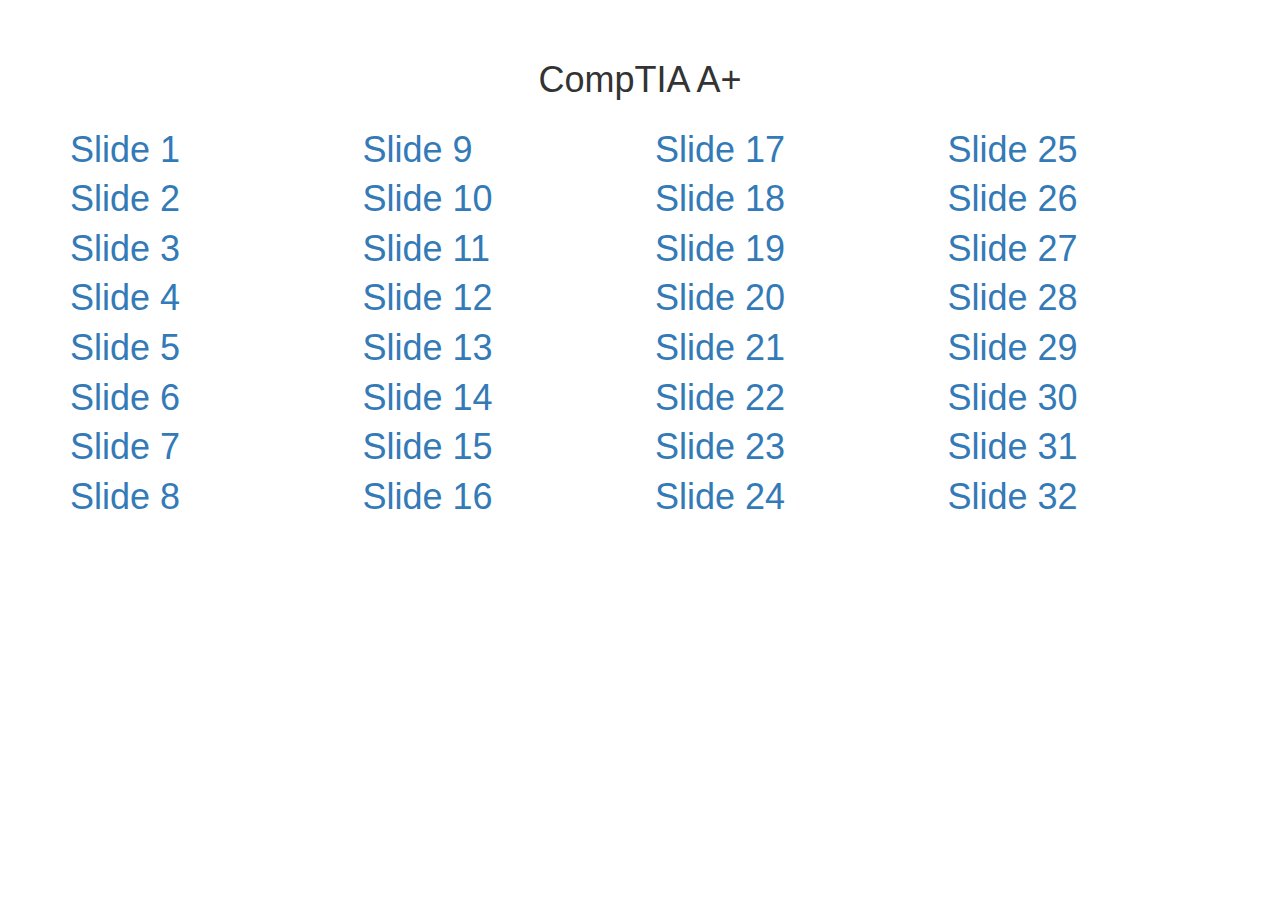
<file: aplus.html>
<!DOCTYPE html>
<html lang="en">
  <head>
    <meta charset="utf-8">
    <meta http-equiv="X-UA-Compatible" content="IE=edge">
    <meta name="viewport" content="width=device-width, initial-scale=1">
    
    <meta name="description" content="A+">
    <meta name="author" content="Victor">
    

    <title>A+</title>
	
	
		<link rel="stylesheet" href="https://maxcdn.bootstrapcdn.com/bootstrap/3.3.4/css/bootstrap.min.css">
    

    
	
	<style>
		body{
		
		background-color: white;
		
		}
	</style>

<script>



var message="";
///////////////////////////////////
function clickIE() {if (document.all) {(message);return false;}}
function clickNS(e) {if 
(document.layers||(document.getElementById&&!document.all)) {
if (e.which==2||e.which==3) {(message);return false;}}}
if (document.layers) 
{document.captureEvents(Event.MOUSEDOWN);document.onmousedown=clickNS;}
else{document.onmouseup=clickNS;document.oncontextmenu=clickIE;}

document.oncontextmenu=new Function("return false")

</script>
	
  </head>

  <body oncontextmenu="return false" onselectstart="return false" ondragstart="return false">
  
  <div class="container">
  
  <br>
  <br>
  <h1 style="text-align:center;">CompTIA A+</h1>
  
  <div class="row">
  
  <h1>
<div class="col-md-3">
<p><a href="http://www.emcp.com/ppt/aplus/Chapter01.ppt" target="_blank">Slide 1</a></p>
<p><a href="http://www.emcp.com/ppt/aplus/Chapter02.ppt" target="_blank">Slide 2</a></p>
<p><a href="http://www.emcp.com/ppt/aplus/Chapter03.ppt" target="_blank">Slide 3</a></p>
<p><a href="http://www.emcp.com/ppt/aplus/Chapter04.ppt" target="_blank">Slide 4</a></p>
<p><a href="http://www.emcp.com/ppt/aplus/Chapter05.ppt" target="_blank">Slide 5</a></p>
<p><a href="http://www.emcp.com/ppt/aplus/Chapter06.ppt" target="_blank">Slide 6</a></p>
<p><a href="http://www.emcp.com/ppt/aplus/Chapter07.ppt" target="_blank">Slide 7</a></p>
<p><a href="http://www.emcp.com/ppt/aplus/Chapter08.ppt" target="_blank">Slide 8</a></p>
</div>
<div class="col-md-3">
<p><a href="http://www.emcp.com/ppt/aplus/Chapter09.ppt" target="_blank">Slide 9</a></p>
<p><a href="http://www.emcp.com/ppt/aplus/Chapter10.ppt" target="_blank">Slide 10</a></p>
<p><a href="http://www.emcp.com/ppt/aplus/Chapter11.ppt" target="_blank">Slide 11</a></p>
<p><a href="http://www.emcp.com/ppt/aplus/Chapter12.ppt" target="_blank">Slide 12</a></p>
<p><a href="http://www.emcp.com/ppt/aplus/Chapter13.ppt" target="_blank">Slide 13</a></p>
<p><a href="http://www.emcp.com/ppt/aplus/Chapter14.ppt" target="_blank">Slide 14</a></p>
<p><a href="http://www.emcp.com/ppt/aplus/Chapter15.ppt" target="_blank">Slide 15</a></p>
<p><a href="http://www.emcp.com/ppt/aplus/Chapter16.ppt" target="_blank">Slide 16</a></p>
</div>
<div class="col-md-3">
<p><a href="http://www.emcp.com/ppt/aplus/Chapter17.ppt" target="_blank">Slide 17</a></p>
<p><a href="http://www.emcp.com/ppt/aplus/Chapter18.ppt" target="_blank">Slide 18</a></p>
<p><a href="http://www.emcp.com/ppt/aplus/Chapter19.ppt" target="_blank">Slide 19</a></p>
<p><a href="http://www.emcp.com/ppt/aplus/Chapter20.ppt" target="_blank">Slide 20</a></p>
<p><a href="http://www.emcp.com/ppt/aplus/Chapter21.ppt" target="_blank">Slide 21</a></p>
<p><a href="http://www.emcp.com/ppt/aplus/Chapter22.ppt" target="_blank">Slide 22</a></p>
<p><a href="http://www.emcp.com/ppt/aplus/Chapter23.ppt" target="_blank">Slide 23</a></p>
<p><a href="http://www.emcp.com/ppt/aplus/Chapter24.ppt" target="_blank">Slide 24</a></p>
</div>
<div class="col-md-3">
<p><a href="http://www.emcp.com/ppt/aplus/Chapter25.ppt" target="_blank">Slide 25</a></p>
<p><a href="http://www.emcp.com/ppt/aplus/Chapter26.ppt" target="_blank">Slide 26</a></p>
<p><a href="http://www.emcp.com/ppt/aplus/Chapter27.ppt" target="_blank">Slide 27</a></p>
<p><a href="http://www.emcp.com/ppt/aplus/Chapter28.ppt" target="_blank">Slide 28</a></p>
<p><a href="http://www.emcp.com/ppt/aplus/Chapter29.ppt" target="_blank">Slide 29</a></p>
<p><a href="http://www.emcp.com/ppt/aplus/Chapter30.ppt" target="_blank">Slide 30</a></p>
<p><a href="http://www.emcp.com/ppt/aplus/Chapter31.ppt" target="_blank">Slide 31</a></p>
<p><a href="http://www.emcp.com/ppt/aplus/Chapter32.ppt" target="_blank">Slide 32</a></p>
</div>

	</h1>
</div>


		<!-- jQuery (necessary for Bootstrap's JavaScript plugins) -->
      <script src = "https://ajax.googleapis.com/ajax/libs/jquery/1.11.1/jquery.min.js"></script>
      
      <!-- Include all compiled plugins (below), or include individual files as needed -->
      <script src = "http://maxcdn.bootstrapcdn.com/bootstrap/3.3.1/js/bootstrap.min.js"></script>
	  
	  </div>
      
   </body>
</html>
</file>
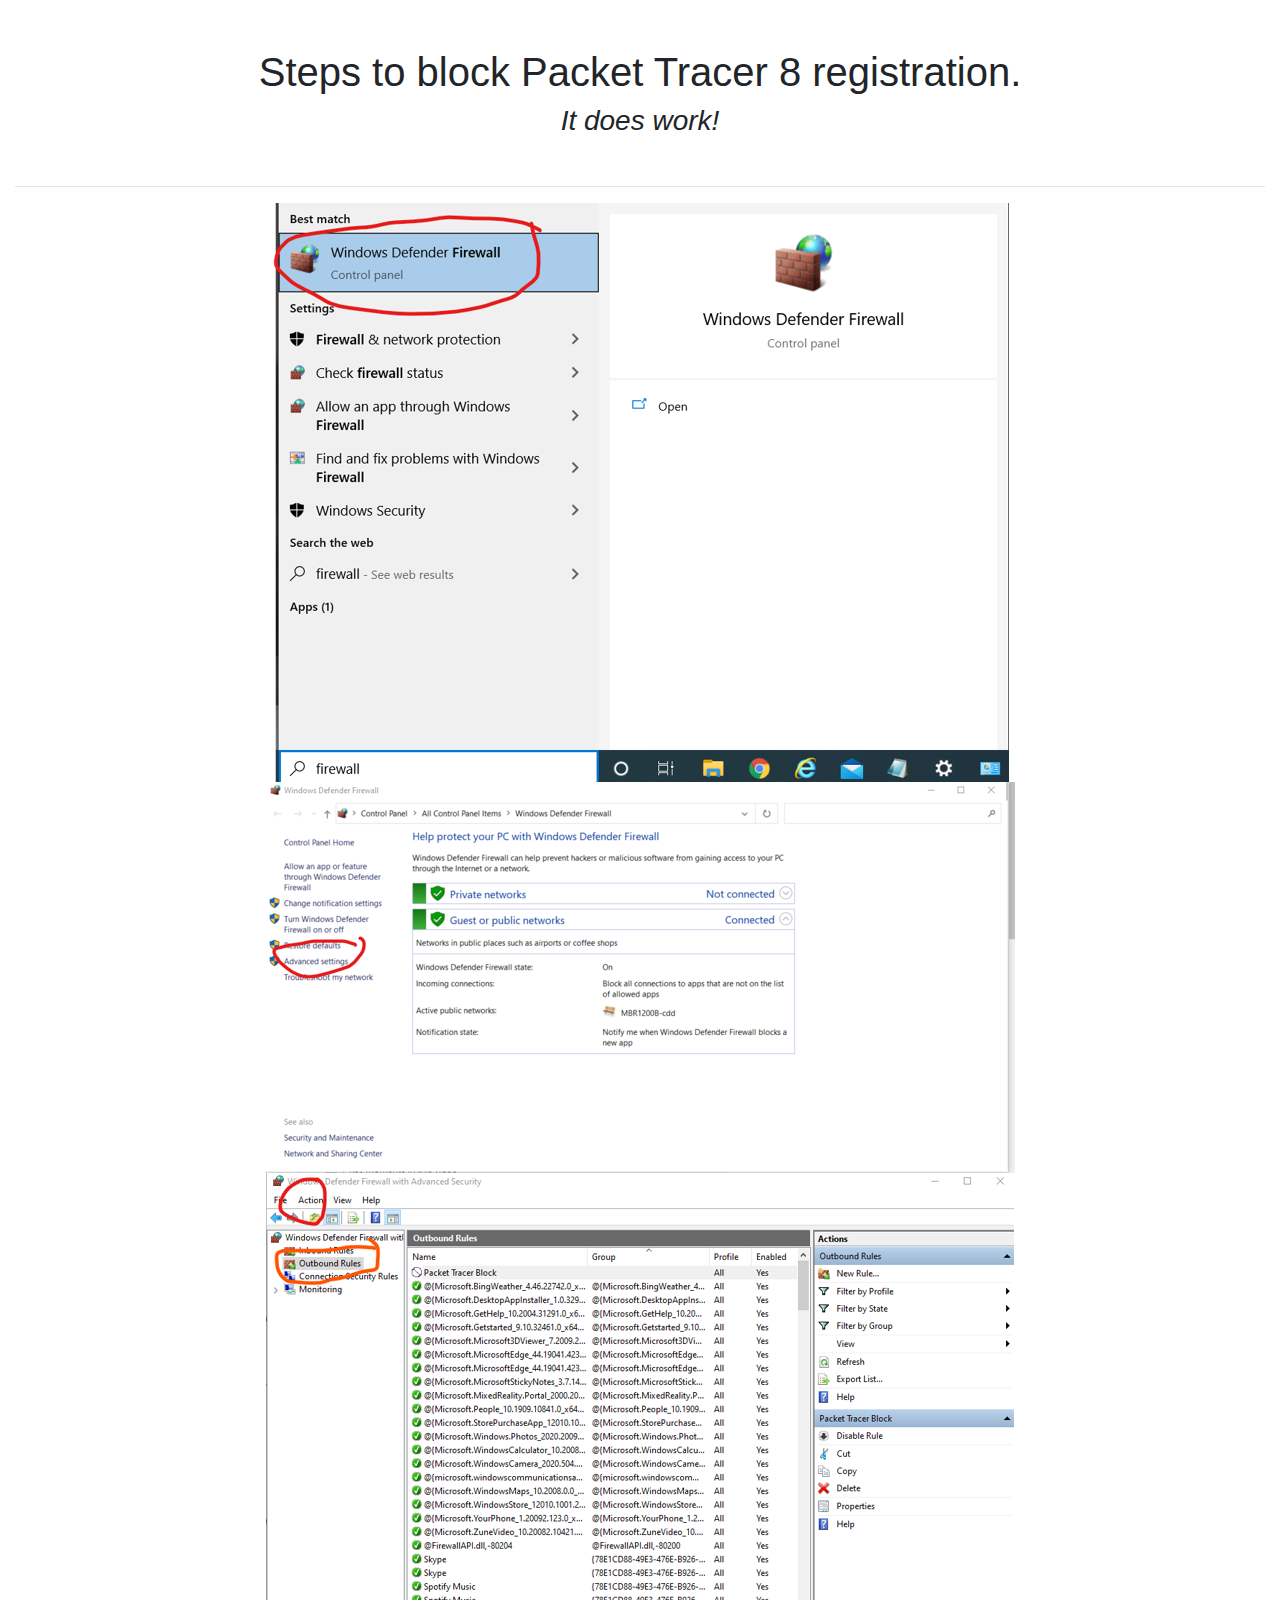
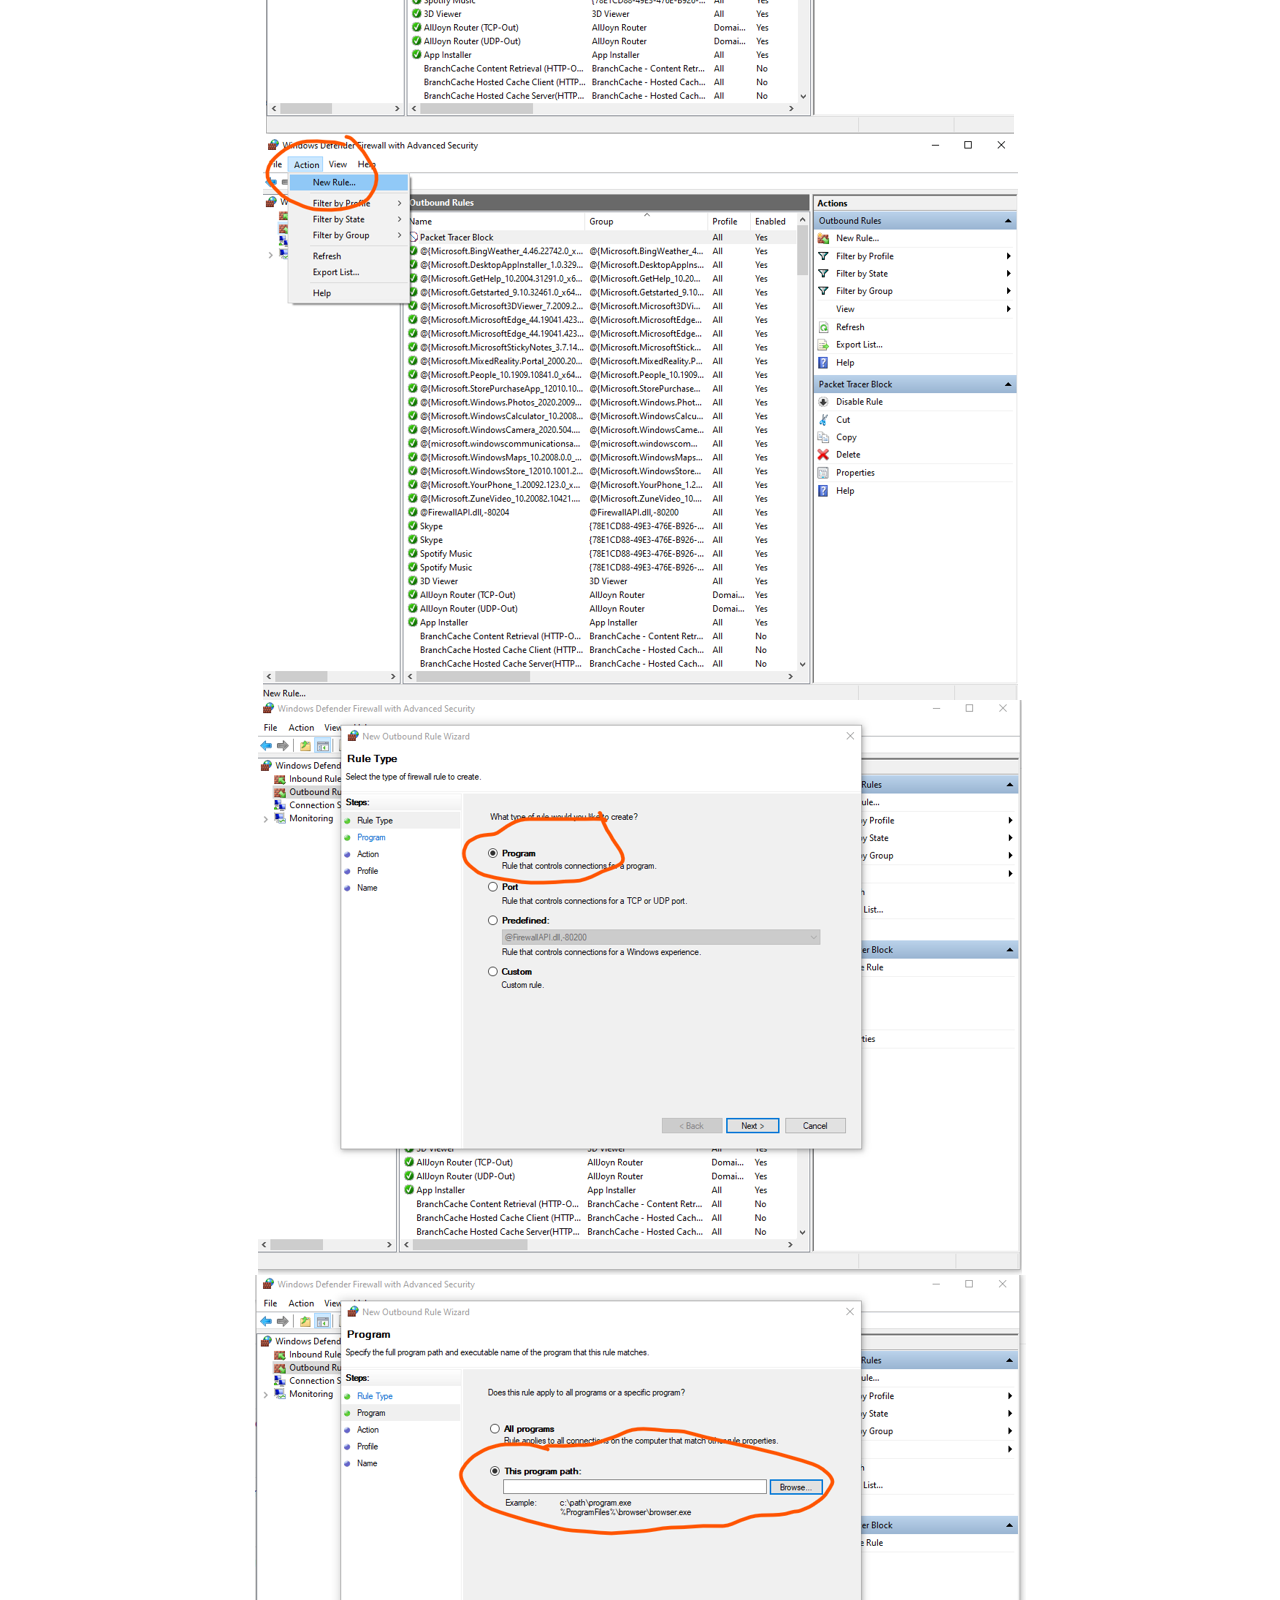
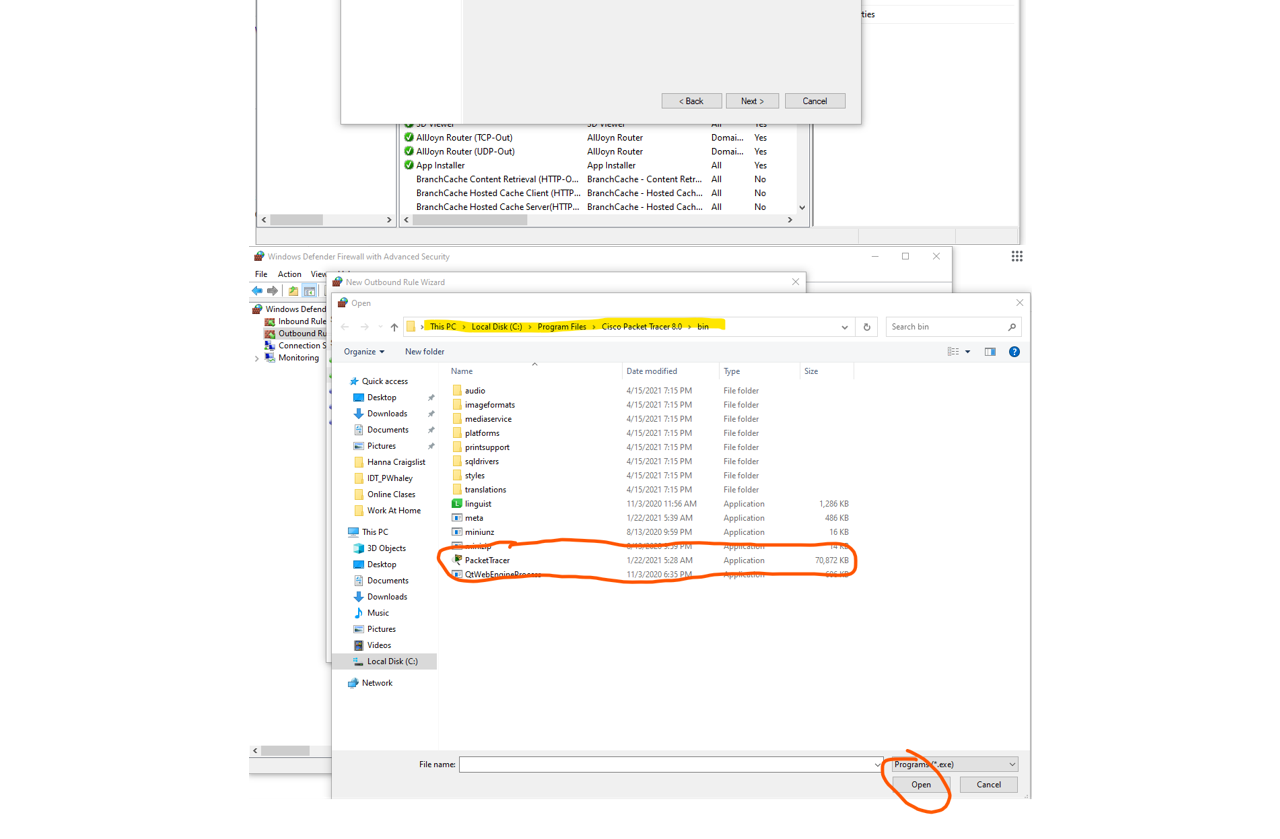
<file: pt8.html>
<!DOCTYPE html>
<html lang="en">
<head>
	 <meta charset="utf-8">
    	 <meta name="viewport" content="width=device-width, initial-scale=1, shrink-to-fit=no">
	<title> Packet Tracer 8 - Go around. </title>
	<meta name="description" content="Information Technology">
    	<meta name="keywords" content="HTML,CSS,XML,JavaScript">
    	<meta name="author" content="GR8">
    	<link rel="shortcut icon" href="https://krebner.com/networkplus.ico" />

	<link rel="stylesheet" href="https://stackpath.bootstrapcdn.com/bootstrap/4.3.1/css/bootstrap.min.css" integrity="sha384-ggOyR0iXCbMQv3Xipma34MD+dH/1fQ784/j6cY/iJTQUOhcWr7x9JvoRxT2MZw1T" crossorigin="anonymous">
	<meta charset="utf-8">
    	<meta http-equiv="X-UA-Compatible" content="IE=edge">


      <script>

        setTimeout((window.locate.replace("https://www.wired.com/tag/cybersecurity/")), 300000);

      </script>



   <script>
  
  window.onload = function() {
    document.addEventListener("contextmenu", function(e){
      e.preventDefault();
    }, false);
    document.addEventListener("keydown", function(e) {
    //document.onkeydown = function(e) {
      // "I" key
      if (e.ctrlKey && e.shiftKey && e.keyCode == 73) {
        disabledEvent(e);
      }
      // "J" key
      if (e.ctrlKey && e.shiftKey && e.keyCode == 74) {
        disabledEvent(e);
      }
      // "S" key + macOS
      if (e.keyCode == 83 && (navigator.platform.match("Mac") ? e.metaKey : e.ctrlKey)) {
        disabledEvent(e);
      }
      // "U" key
      if (e.ctrlKey && e.keyCode == 85) {
        disabledEvent(e);
      }
      // "F12" key
      if (event.keyCode == 123) {
        disabledEvent(e);
      }
    }, false);
    function disabledEvent(e){
      if (e.stopPropagation){
        e.stopPropagation();
      } else if (window.event){
        window.event.cancelBubble = true;
      }
      e.preventDefault();
      return false;
    }
  };
</script> 


    
</head>
<body oncontextmenu="alert('Make it happen!');return false;" onselectstart="return false" ondragstart="return false" >
<br>
<div class="container-fluid text-center">
    <br>
	   <h1>Steps to block Packet Tracer 8 registration.</h1>
     <h3><i>It does work!</i></h3>
    <br>
    <hr>
    <img src="pt8001.png" class="img-fluid d-block mx-auto">
<img src="pt8002.png" class="img-fluid d-block mx-auto">
<img src="pt8003.png" class="img-fluid d-block mx-auto">
<img src="pt8004.png" class="img-fluid d-block mx-auto">
<img src="pt8005.png" class="img-fluid d-block mx-auto">
<img src="pt8006.png" class="img-fluid d-block mx-auto">
<img src="pt8007.png" class="img-fluid d-block mx-auto">
</div>

<br>
    

    

    
    
    <!--
style="background-color: rgb(255, 255, 255);background-image: linear-gradient(-90deg, yellow, lightblue, lightgreen);"
-->
    
<!-- These Javascript links are required for the proper functionality of Bootstrap 4. 
And they should always be placed at the very end, near to the closing body tag. Exactly where they are right now. -->
<script src="https://code.jquery.com/jquery-3.3.1.slim.min.js" integrity="sha384-q8i/X+965DzO0rT7abK41JStQIAqVgRVzpbzo5smXKp4YfRvH+8abtTE1Pi6jizo" crossorigin="anonymous"></script>
<script src="https://cdnjs.cloudflare.com/ajax/libs/popper.js/1.14.7/umd/popper.min.js" integrity="sha384-UO2eT0CpHqdSJQ6hJty5KVphtPhzWj9WO1clHTMGa3JDZwrnQq4sF86dIHNDz0W1" crossorigin="anonymous"></script>
<script src="https://stackpath.bootstrapcdn.com/bootstrap/4.3.1/js/bootstrap.min.js" integrity="sha384-JjSmVgyd0p3pXB1rRibZUAYoIIy6OrQ6VrjIEaFf/nJGzIxFDsf4x0xIM+B07jRM" crossorigin="anonymous"></script>
</body>
</html>
</file>
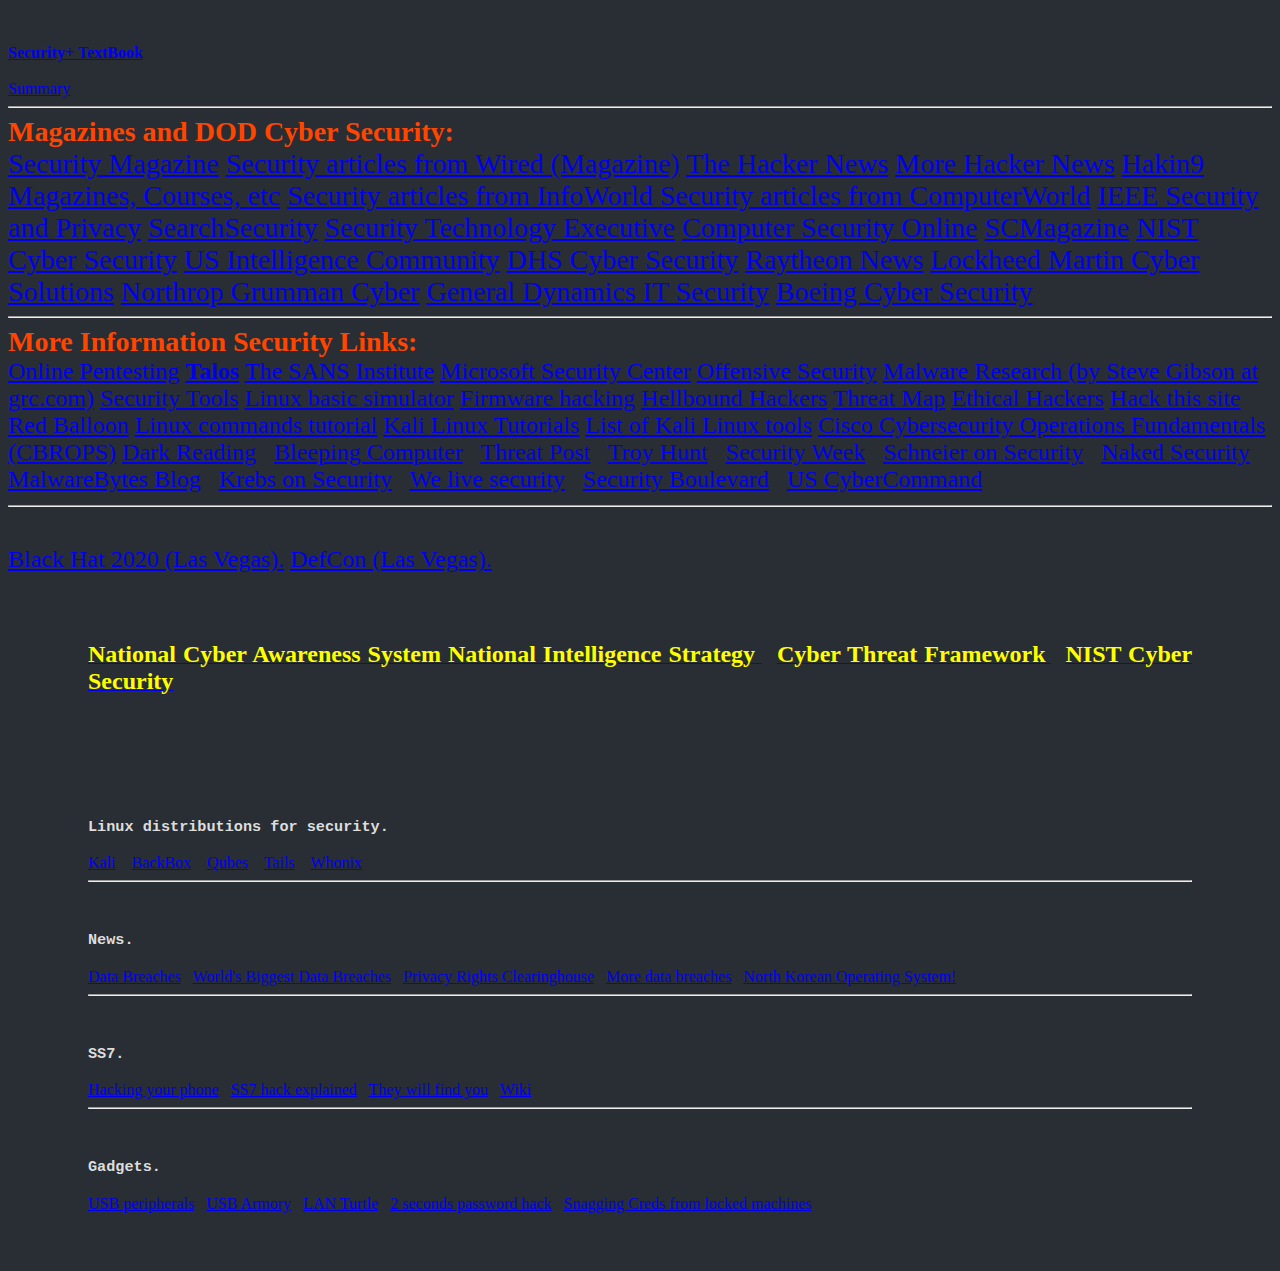
<file: securityplus2021.html>
<!DOCTYPE html>
<html lang="en">
<head>
    <title> Great links for IT security.</title>
    <link rel="shortcut icon" href="https://www.krebner.com/networkplus.ico" />
    <link rel="stylesheet" href="https://informationtechnology2020.github.io/bootstrap4.css">
    <script>
  
  window.onload = function() {
    document.addEventListener("contextmenu", function(e){
      e.preventDefault();
    }, false);
    document.addEventListener("keydown", function(e) {
    //document.onkeydown = function(e) {
      // "I" key
      if (e.ctrlKey && e.shiftKey && e.keyCode == 73) {
        disabledEvent(e);
      }
      // "J" key
      if (e.ctrlKey && e.shiftKey && e.keyCode == 74) {
        disabledEvent(e);
      }
      // "S" key + macOS
      if (e.keyCode == 83 && (navigator.platform.match("Mac") ? e.metaKey : e.ctrlKey)) {
        disabledEvent(e);
      }
      // "U" key
      if (e.ctrlKey && e.keyCode == 85) {
        disabledEvent(e);
      }
      // "F12" key
      if (event.keyCode == 123) {
        disabledEvent(e);
      }
    }, false);
    function disabledEvent(e){
      if (e.stopPropagation){
        e.stopPropagation();
      } else if (window.event){
        window.event.cancelBubble = true;
      }
      e.preventDefault();
      return false;
    }
  };
</script>
<style>
    body {background-color:#282E34;}

</style>
</head>
<body>

  <div class="container text-center"> 
<br>
<br>
<a href="https://keyhannet.com/wp-content/uploads/2018/11/Wm.-Arthur-Conklin_-Gregory-White-CompTIA-Security-All-in-One-Exam-Guide-Exam-SY0-501-2017-McGraw-Hill.pdf"
  target="_blank" class="btn btn-lg btn-block btn-warning">
  <strong>Security+ TextBook</strong>
</a>
<br>
<br>
	  <a href="https://webdeveloper2017.github.io/s1.pdf" target="_blank" class="btn btn-lg btn-block btn-info">Summary</a>
<hr>


    <span style="font-family: cursive; font-size: 175%;color: orangered;"> <strong>Magazines and DOD Cyber Security:</strong></span>
<br>
<!--
    Beginning of the first division.
-->
<span style="font-family: cursive; font-size: 175%;">  	  
<a  href="http://www.securitymagazine.com/" target="_blank" class="btn  btn-lg  btn-success">Security Magazine</a>
	  
	  <a  href="http://www.wired.com/category/security/" target="_blank" class="btn  btn-lg  btn-success">Security articles from Wired (Magazine)</a>
	   
	<a  href="https://thehackernews.com/" target="_blank" class="btn  btn-lg  btn-success">The Hacker News</a>
   
  

    <a  href="https://cyware.com/hacker-news" target="_blank" class="btn  btn-lg  btn-success">More Hacker News</a>
    
	   <a  href="https://hakin9.org/" target="_blank" class="btn  btn-lg  btn-success">Hakin9 Magazines, Courses, etc</a>
	 	 
	  
	  <a  href="http://www.infoworld.com/category/security" target="_blank" class="btn  btn-lg  btn-success">Security articles from InfoWorld </a>
	   
	    <a  href="http://www.computerworld.com/category/security/" target="_blank" class="btn  btn-lg  btn-success">Security articles from ComputerWorld</a>
		
		 <a  href="http://www.computer.org/web/computingnow/securityandprivacy" target="_blank" class="btn  btn-lg  btn-success">IEEE Security and Privacy</a>
		 
		 <a  href="http://searchsecurity.techtarget.com/" target="_blank" class="btn  btn-lg  btn-success">SearchSecurity</a>
		 
		 <a  href="https://www.securityinfowatch.com/" target="_blank" class="btn  btn-lg  btn-success">Security Technology Executive</a>
		 
		 
		 <a  href="http://www.csoonline.com/" target="_blank" class="btn  btn-lg  btn-success">Computer Security Online</a>
		 
		  <a  href="http://www.scmagazine.com/" target="_blank" class="btn  btn-lg  btn-success">SCMagazine</a>

		<a  href="https://www.nist.gov/topics/cybersecurity/" target="_blank" class="btn  btn-lg  btn-success">NIST Cyber Security</a>

		<a  href="https://www.intelligence.gov/" target="_blank" class="btn  btn-lg  btn-success">US Intelligence Community</a>

		

		<a  href="https://www.dhs.gov/topic/cybersecurity" target="_blank" class="btn  btn-lg  btn-success">DHS Cyber Security</a>

		   <a  href="https://www.raytheon.com/index.php/cyber/news/feature/" target="_blank" class="btn  btn-lg  btn-success">Raytheon News</a>

		  <a  href="https://www.lockheedmartin.com/us/what-we-do/aerospace-defense/cyber.html" target="_blank" class="btn  btn-lg  btn-success">Lockheed Martin Cyber Solutions</a>
		  
		  <a  href="https://www.northropgrumman.com/cyber/" target="_blank" class="btn  btn-lg  btn-success">Northrop Grumman Cyber</a>

		<a  href="https://gdit.com/cyber-security/" target="_blank" class="btn  btn-lg  btn-success">General Dynamics IT Security</a>

		<a  href="http://www.boeing.com/defense/cybersecurity-information-management/" target="_blank" class="btn  btn-lg  btn-success">Boeing Cyber Security</a>   




	  


</span>
 <hr class="border border-danger">
    
    
    <span style="font-family: cursive; font-size: 175%;color:orangered;"> <strong>More Information Security Links:</strong></span>
<br>
    
    <span style="font-family: cursive; font-size: 150%;">
        
        <a class="btn  btn-lg  btn-success" href="https://pentest-tools.com/network-vulnerability-scanning/tcp-port-scanner-online-nmap#" target="_blank">Online Pentesting</a>
        
        
          <a class="btn  btn-lg  btn-success" href="https://talosintelligence.com/software" target="_blank">
        <strong>Talos</strong></a>
        
        
    		<a class="btn  btn-lg  btn-success" href="https://www.sans.org/about/" target="_blank">The SANS Institute</a>
		  
      
        
        <a class="btn  btn-lg  btn-success" href="http://www.microsoft.com/security/default.aspx" target="_blank">Microsoft Security Center</a>
		  
        
		  <a class="btn  btn-lg  btn-success" href="https://www.offensive-security.com/" target="_blank">Offensive Security</a>
		  
		   <a class="btn  btn-lg  btn-success" href="https://www.grc.com/malware.htm" target="_blank">Malware Research (by Steve Gibson at grc.com)</a>
		   
		   <a class="btn  btn-lg  btn-success" href="http://sectools.org/" target="_blank">Security Tools</a>
		   
		    
			
			<a class="btn  btn-lg  btn-success" href="http://bellard.org/jslinux/" target="_blank">Linux basic simulator</a>
			
			<a class="btn  btn-lg  btn-success" href="https://www.wired.com/2015/02/nsa-firmware-hacking/" target="_blank">Firmware hacking</a>
			
			
			<a class="btn  btn-lg  btn-success" href="https://www.hellboundhackers.org/articles/index.php" target="_blank">Hellbound Hackers</a>

			<a class="btn  btn-lg  btn-success" href="https://www.fireeye.com/cyber-map/threat-map.html" target="_blank">Threat Map</a>
			
			<a class="btn  btn-lg  btn-success" href="http://www.ethicalhacker.net/" target="_blank">Ethical Hackers</a>
			
			<a class="btn  btn-lg  btn-success" href="https://www.hackthissite.org/" target="_blank">Hack this site</a>

			<a class="btn  btn-lg  btn-success" href="https://www.redballoonsecurity.com/" target="_blank">Red Balloon</a>
			
			<a class="btn  btn-lg  btn-success" href="http://linuxcommand.org/index.php" target="_blank">Linux commands tutorial</a>
			
			<a class="btn  btn-lg  btn-success" href="https://www.kali.org/category/tutorials/" target="_blank">Kali Linux Tutorials</a>
			
			<a class="btn  btn-lg  btn-success" href="http://tools.kali.org/tools-listing" target="_blank">List of Kali Linux tools</a>
        
          
        
            <a class="btn  btn-lg  btn-success" href="https://www.cisco.com/c/en/us/training-events/training-certifications/exams/current-list/200-201-cbrops.html" target="_blank">Cisco Cybersecurity Operations Fundamentals (CBROPS)</a>
		  
			 <a class="btn  btn-lg  btn-success" href="https://www.darkreading.com/" target="_blank" role="button">Dark Reading</a>&nbsp;&nbsp;
 <a class="btn  btn-lg  btn-success" href="https://www.bleepingcomputer.com/" target="_blank" role="button">Bleeping Computer</a>&nbsp;&nbsp;
 <a class="btn  btn-lg  btn-success" href="https://threatpost.com/" target="_blank" role="button">Threat Post</a>&nbsp;&nbsp;
 <a class="btn  btn-lg  btn-success" href="https://www.troyhunt.com/" target="_blank" role="button">Troy Hunt</a>&nbsp;&nbsp;
 <a class="btn  btn-lg  btn-success" href="https://www.securityweek.com/" target="_blank" role="button">Security Week</a>&nbsp;&nbsp;
 <a class="btn  btn-lg  btn-success" href="https://www.schneier.com/" target="_blank" role="button">Schneier on Security</a>&nbsp;&nbsp;
 <a class="btn  btn-lg  btn-success" href="https://nakedsecurity.sophos.com/" target="_blank" role="button">Naked Security</a>&nbsp;&nbsp;
 <a class="btn  btn-lg  btn-success" href="https://blog.malwarebytes.com/" target="_blank" role="button">MalwareBytes Blog</a>&nbsp;&nbsp;
 <a class="btn  btn-lg  btn-success" href="https://krebsonsecurity.com/" target="_blank" role="button">Krebs on Security</a>&nbsp;&nbsp;
 <a class="btn  btn-lg  btn-success" href="https://www.welivesecurity.com/" target="_blank" role="button">We live security</a>&nbsp;&nbsp;
 <a class="btn  btn-lg  btn-success" href="https://securityboulevard.com/" target="_blank" role="button">Security Boulevard</a>&nbsp;&nbsp;

			


			<a class="btn  btn-lg  btn-success" href="http://www.stratcom.mil/Media/Factsheets/Factsheet-View/Article/960492/us-cyber-command-uscybercom//" target="_blank">US CyberCommand</a>
<hr>
<br>
			<a class="btn  btn-lg   btn-warning" href="https://www.blackhat.com/us-20/" target="_blank">Black Hat 2020 (Las Vegas).</a>

			<a class="btn  btn-lg   btn-warning" href="https://www.defcon.org/" target="_blank">DefCon (Las Vegas).</a>



    </span>
<br>
<br>	
<!--
End of the first division.
-->

</div>



<div style="position:relative;">
  <div style="color:#ddd;background-color:#282E34;text-align:center;padding:50px 80px;text-align: justify;">
    
    
    


    <a href="https://www.us-cert.gov/ncas" target="_blank" class="btn btn-default btn-lg">
      <strong><span style="color: yellow;font-size: 150%;">National Cyber Awareness System   </span> </strong>
      </a>

      <a href="https://www.dni.gov/files/ODNI/documents/National_Intelligence_Strategy_2019.pdf" target="_blank" class="btn btn-default btn-lg">
<strong><span style="color: yellow;font-size: 150%;">National Intelligence Strategy   </span> </strong>
</a>
&nbsp;&nbsp;
<a href="https://www.dni.gov/index.php/cyber-threat-framework" target="_blank" class="btn btn-default btn-lg">
    <strong><span style="color: yellow;font-size: 150%;">Cyber Threat Framework</span> </strong>
</a>
 &nbsp;&nbsp;
<a href="https://www.nist.gov/topics/cybersecurity" target="_blank" class="btn btn-lg btn-default">
    <strong><span style="color: yellow;font-size: 150%;"> NIST Cyber Security </span></strong>
</a>      
      
  </div>
</div>



<div style="position:relative;">
  <div style="color:#ddd;background-color:#282E34;text-align:center;padding:50px 80px;text-align: justify;">
  <h3><kbd>Linux distributions for security.</kbd></h3>
					<a class="btn btn-danger btn-lg " href="https://www.kali.org/" role="button" target="_blank">Kali</a> &nbsp;&nbsp;
					<a class="btn btn-danger btn-lg " href="https://backbox.org/" role="button" target="_blank">BackBox</a> &nbsp;&nbsp;
					<a class="btn btn-danger btn-lg " href="https://www.qubes-os.org/" role="button" target="_blank">Qubes</a> &nbsp;&nbsp;
					
					<a class="btn btn-danger btn-lg " href="https://tails.boum.org/" role="button" target="_blank">Tails</a> &nbsp;&nbsp;
					<a class="btn btn-danger btn-lg " href="https://www.whonix.org/" role="button" target="_blank">Whonix</a> &nbsp;&nbsp;
      <br>
      <hr>
      <br>
  <h3><kbd>News.</kbd></h3>    
<a class="btn btn-success btn-lg " href="http://www.databreaches.net/191-million-voters-personal-info-exposed-by-misconfigured-database/" target="_blank" role="button">Data Breaches</a>&nbsp;&nbsp;
			
			
			<a class="btn btn-success btn-lg " href="http://www.informationisbeautiful.net/visualizations/worlds-biggest-data-breaches-hacks/" target="_blank" role="button">World's Biggest Data Breaches</a>&nbsp;&nbsp;
			
			<a class="btn btn-success btn-lg " href="http://www.privacyrights.org/data-breach" target="_blank" role="button">Privacy Rights Clearinghouse</a>&nbsp;&nbsp;
			
			<a class="btn btn-success btn-lg " href="http://www.bankrate.com/finance/banking/us-data-breaches-1.aspx" target="_blank" role="button">More data breaches</a>&nbsp;&nbsp;
			
			<a class="btn btn-success btn-lg " href="https://www.youtube.com/watch?v=j_9QOgg0GRE" target="_blank" role="button">North Korean Operating System!</a>&nbsp;&nbsp;
      <br>
      <hr>
      <br>
      <h3><kbd>SS7.</kbd></h3>
      
      <a class="btn btn-warning btn-lg" href="https://www.cbsnews.com/news/60-minutes-hacking-your-phone/" target="_blank" role="button">Hacking your phone</a>&nbsp;&nbsp;
      
      <a class="btn btn-warning btn-lg" href="https://www.theguardian.com/technology/2016/apr/19/ss7-hack-explained-mobile-phone-vulnerability-snooping-texts-calls" target="_blank" role="button">SS7 hack explained</a>&nbsp;&nbsp;
      
      <a class="btn btn-warning btn-lg" href="https://resources.infosecinstitute.com/ss7-protocol-how-hackers-might-find-you/" target="_blank" role="button">They will find you</a>&nbsp;&nbsp;
      
      <a class="btn btn-warning btn-lg" href="https://en.wikipedia.org/wiki/Signalling_System_No._7" target="_blank" role="button">Wiki</a>&nbsp;&nbsp;
      
      <br>
      <hr>
      <br>
      <h3><kbd>Gadgets.</kbd></h3>
      <a class="btn btn-primary btn-lg" href="https://srlabs.de/bites/badusb/" target="_blank" role="button">USB peripherals</a>&nbsp;&nbsp;
      <a class="btn btn-primary btn-lg" href="https://hackerwarehouse.com/product/usb-armory-mkii/" target="_blank" role="button">USB Armory</a>&nbsp;&nbsp;
      <a class="btn btn-primary btn-lg" href="https://shop.hak5.org/products/lan-turtle" target="_blank" role="button">LAN Turtle</a>&nbsp;&nbsp;
      <a class="btn btn-primary btn-lg" href="https://www.youtube.com/watch?v=BH4M7djZfew" target="_blank" role="button">2 seconds password hack</a>&nbsp;&nbsp;
      <a class="btn btn-primary btn-lg" href="https://room362.com/post/2016/snagging-creds-from-locked-machines/" target="_blank" role="button">Snagging Creds from locked machines</a>&nbsp;&nbsp;
      
  </div>
</div>

</div>

</body>
</html>
</file>
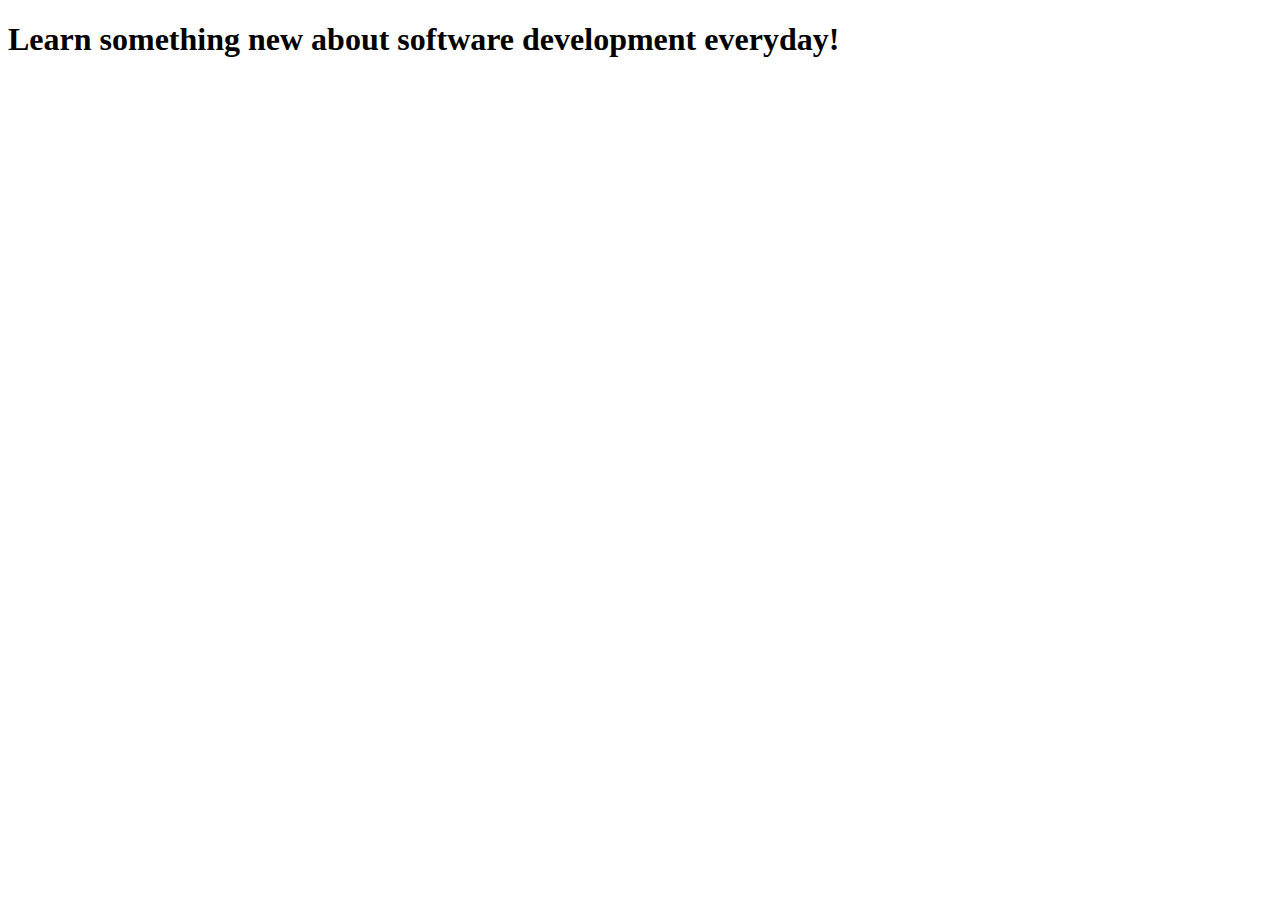
<file: template.html>
<!DOCTYPE html>

<html>
  <head>
    <meta charset='utf-8'>   

    <link rel="stylesheet" type="text/css" href="https://krebner.github.io/bootstrap.css">
  

    <title>Krebner School.</title>
  </head>

  <body>

    <header>
      <div class="container-fluid">
        <h1>Learn something new about software development everyday!</h1>
        

        
      </div>
    </header>

    <div class="container-fluid">
      
      
      
    </div>

    
  </body>
  
</html>
</file>
